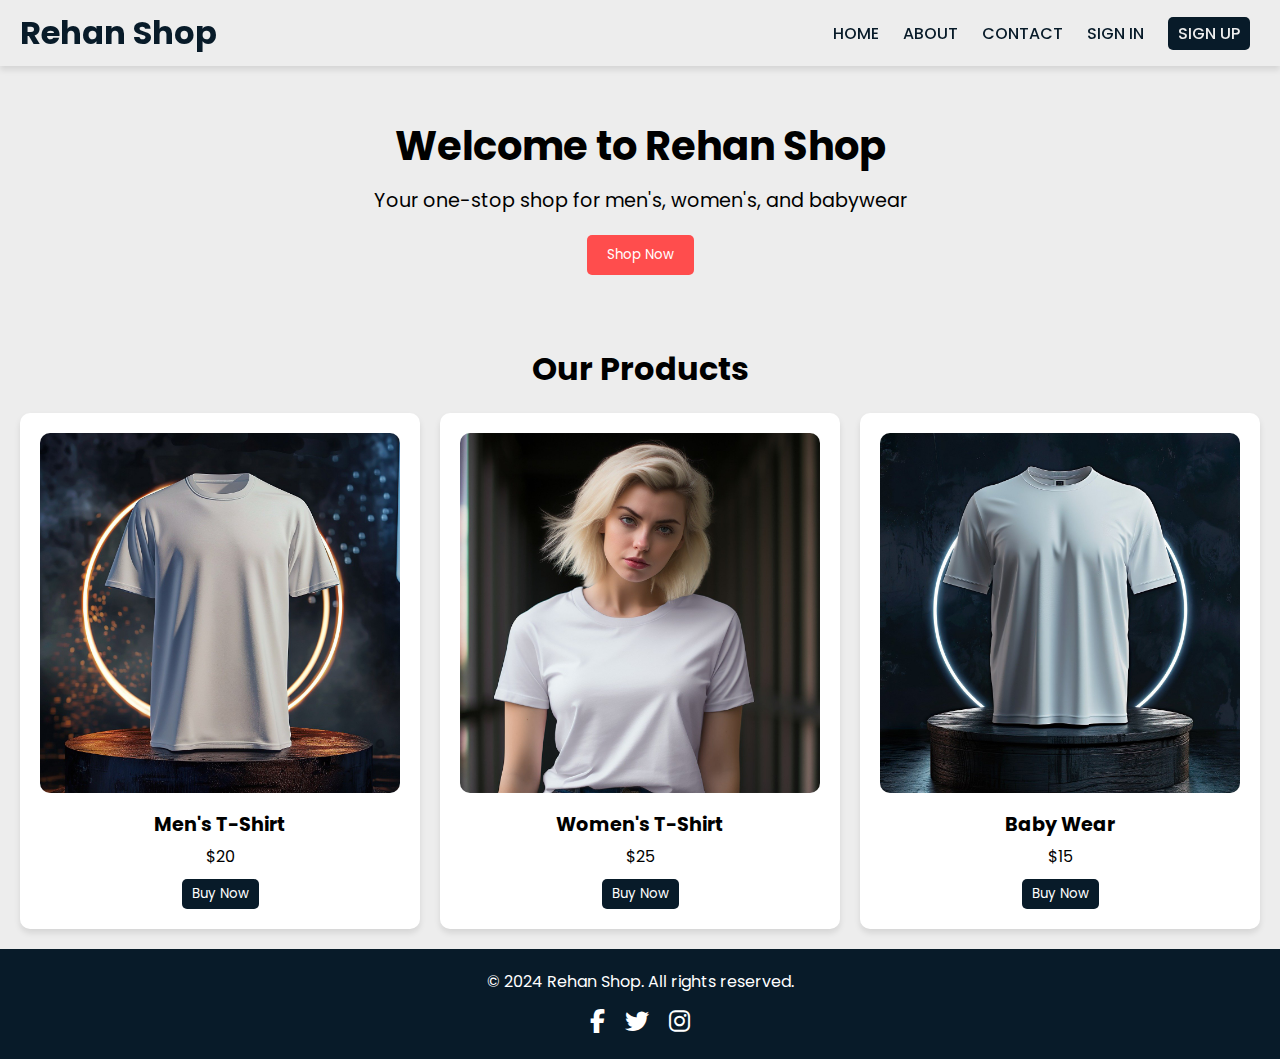
<file: index.html>
<!DOCTYPE html>
<html lang="en">
<head>
    <meta charset="UTF-8">
    <meta name="viewport" content="width=device-width, initial-scale=1.0">
    <title>Rehan Shop</title>
    <link href="https://cdnjs.cloudflare.com/ajax/libs/font-awesome/6.5.0/css/all.min.css" rel="stylesheet">
    <link rel="stylesheet" href="style.css">
</head>
<body>
    <!-- Navigation Bar -->
    <div class="nav">
        <div class="sec1"><h1>Rehan Shop</h1></div>
        <div class="sec2">
            <a href="home.html">HOME</a>
            <a href="about.html">ABOUT</a>
            <a href="contact.html">CONTACT</a>
            <a href="signin.html">SIGN IN</a>
            <a href="signup.html" id="sup">SIGN UP</a>
        </div>
    </div>

    <!-- Hero Section -->
    <section class="hero">
        <h1>Welcome to Rehan Shop</h1>
        <p>Your one-stop shop for men's, women's, and babywear</p>
        <button class="btn">Shop Now</button>
    </section>

    <!-- Products Section -->
    <section class="products">
        <h2>Our Products</h2>
        <div class="product-grid">
            <div class="product">
                <img src="images/b.jpg" alt="Product 1">
                <h3>Men's T-Shirt</h3>
                <p>$20</p>
                <button class="btn">Buy Now</button>
            </div>
            <div class="product">
                <img src="images/a.jpg" alt="Product 2">
                <h3>Women's T-Shirt</h3>
                <p>$25</p>
                <button class="btn">Buy Now</button>
            </div>
            <div class="product">
                <img src="images/c.jpg" alt="Product 3">
                <h3>Baby Wear</h3>
                <p>$15</p>
                <button class="btn">Buy Now</button>
            </div>
        </div>
    </section>

    <!-- Footer -->
    <footer>
        <p>© 2024 Rehan Shop. All rights reserved.</p>
        <div class="social-icons">
            <a href="https://facebook.com" target="_blank"><i class="fab fa-facebook-f"></i></a>
            <a href="https://twitter.com" target="_blank"><i class="fab fa-twitter"></i></a>
            <a href="https://instagram.com" target="_blank"><i class="fab fa-instagram"></i></a>
        </div>
    </footer>
</body>
</html>
</file>
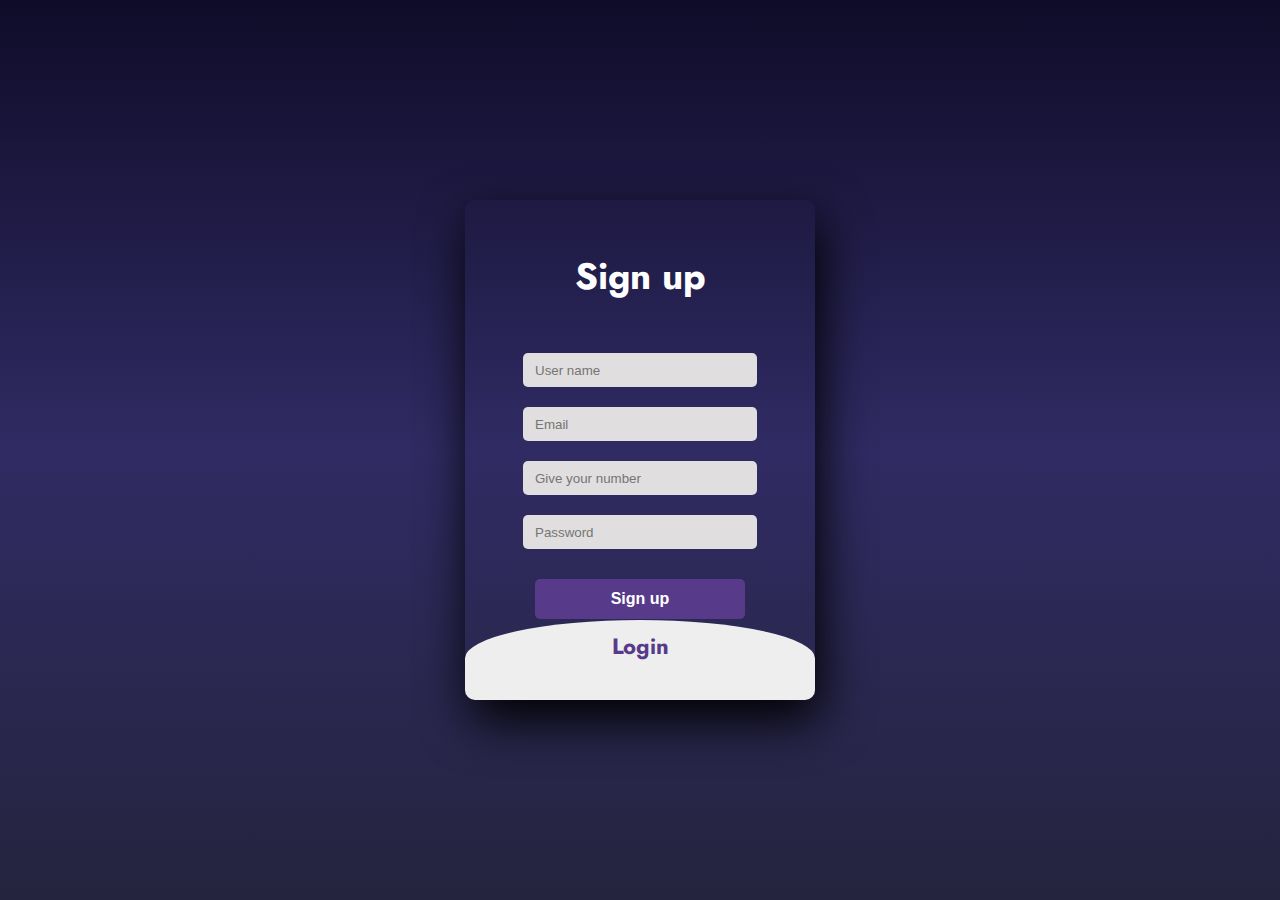
<file: signup.html>
<!DOCTYPE html>
<html>
<head>
	<title>Sign Up</title>
    <style>
        body{
            margin: 0;
            padding: 0;
            display: flex;
            justify-content: center;
            align-items: center;
            min-height: 100vh;
            font-family: 'Jost', sans-serif;
            background: linear-gradient(to bottom, #0f0c29, #302b63, #24243e);
        }
        .main{
            width: 350px;
            height: 500px;
            background: red;
            overflow: hidden;
            background: url("https://doc-08-2c-docs.googleusercontent.com/docs/securesc/68c90smiglihng9534mvqmq1946dmis5/fo0picsp1nhiucmc0l25s29respgpr4j/1631524275000/03522360960922298374/03522360960922298374/1Sx0jhdpEpnNIydS4rnN4kHSJtU1EyWka?e=view&authuser=0&nonce=gcrocepgbb17m&user=03522360960922298374&hash=tfhgbs86ka6divo3llbvp93mg4csvb38") no-repeat center/ cover;
            border-radius: 10px;
            box-shadow: 5px 20px 50px #000;
        }
        #chk{
            display: none;
        }
        .signup{
            position: relative;
            width:100%;
            height: 100%;
        }
        label{
            color: #fff;
            font-size: 2.3em;
            justify-content: center;
            display: flex;
            margin: 50px;
            font-weight: bold;
            cursor: pointer;
            transition: .5s ease-in-out;
        }
        input{
            width: 60%;
            height: 10px;
            background: #e0dede;
            justify-content: center;
            display: flex;
            margin: 20px auto;
            padding: 12px;
            border: none;
            outline: none;
            border-radius: 5px;
        }
        button{
            width: 60%;
            height: 40px;
            margin: 10px auto;
            justify-content: center;
            display: block;
            color: #fff;
            background: #573b8a;
            font-size: 1em;
            font-weight: bold;
            margin-top: 30px;
            outline: none;
            border: none;
            border-radius: 5px;
            transition: .2s ease-in;
            cursor: pointer;
        }
        button:hover{
            background: #6d44b8;
        }
        .login{
            height: 460px;
            background: #eee;
            border-radius: 60% / 10%;
            transform: translateY(-180px);
            transition: .8s ease-in-out;
        }
        .login label{
            color: #573b8a;
            transform: scale(.6);
        }
        
        #chk:checked ~ .login{
            transform: translateY(-500px);
        }
        #chk:checked ~ .login label{
            transform: scale(1);	
        }
        #chk:checked ~ .signup label{
            transform: scale(.6);
        }
        
    </style>
    <link href="https://fonts.googleapis.com/css2?family=Jost:wght@500&display=swap" rel="stylesheet">
</head>
<body>
	<div class="main">  	
		<input type="checkbox" id="chk" aria-hidden="true">

			<div class="signup">
				<form>
					<label for="chk" aria-hidden="true">Sign up</label>
					<input type="text" name="txt" placeholder="User name" required="">
					<input type="email" name="email" placeholder="Email" required="">
          <input type="number" name="broj" placeholder="Give your number" required="">
					<input type="password" name="pswd" placeholder="Password" required="">
					<button>Sign up</button>
				</form>
			</div>

			<div class="login">
				<form>
					<label for="chk" aria-hidden="true">Login</label>
					<input type="email" name="email" placeholder="Email" required="">
					<input type="password" name="pswd" placeholder="Password" required="">
					<button>Login</button>
				</form>
			</div>
	</div>
</body>
</html>
</file>
<file: style.css>
@import url('https://fonts.googleapis.com/css2?family=Poppins:wght@400;500;600;700&display=swap');

* {
    margin: 0;
    padding: 0;
    box-sizing: border-box;
    font-family: 'Poppins', sans-serif;
}

html, body {
    background-color: #ededed;
    color: black;
}

.nav {
    height: 66px;
    width: 100%;
    background-color: #ededed;
    display: flex;
    justify-content: space-between;
    align-items: center;
    padding: 0 20px;
    box-shadow: 0 4px 6px rgba(0, 0, 0, 0.1);
    position: sticky;
    top: 0;
    z-index: 1000;
}

.sec1 {
    color: #081b29;
    font-weight: 600;
}

.sec2 a {
    color: #081b29;
    text-decoration: none;
    margin: 0 10px;
    font-weight: 500;
}

#sup {
    border-radius: 5px;
    color: #ededed;
    background-color: #081b29;
    padding: 5px 10px;
}

.sec2 a:hover {
    color: red;
}

#sup:hover {
    color: yellow;
    background-color: #090d0f;
}

/* Hero Section */
.hero {
    text-align: center;
    padding: 50px 20px;
    background-color: #ededed;
    color: black;
}

.hero h1 {
    font-size: 2.5rem;
    margin-bottom: 10px;
}

.hero p {
    font-size: 1.2rem;
    margin-bottom: 20px;
}

.hero .btn {
    background-color: #ff4d4d;
    color: white;
    border: none;
    padding: 10px 20px;
    border-radius: 5px;
    cursor: pointer;
}

.hero .btn:hover {
    color: yellow;
    background-color: #090d0f;
}

/* Products Section */
.products {
    padding: 20px;
    text-align: center;
}

.products h2 {
    font-size: 2rem;
    margin-bottom: 20px;
}

.product-grid {
    display: grid;
    grid-template-columns: repeat(auto-fit, minmax(200px, 1fr));
    gap: 20px;
}

.product {
    background-color: white;
    border-radius: 10px;
    padding: 20px;
    box-shadow: 0 4px 6px rgba(0, 0, 0, 0.1);
    text-align: center;
}

.product img {
    width: 100%;
    height: auto;
    border-radius: 10px;
    margin-bottom: 10px;
}

.product h3 {
    font-size: 1.2rem;
    margin-bottom: 5px;
}

.product p {
    font-size: 1rem;
    margin-bottom: 10px;
}

.product .btn {
    background-color: #081b29;
    color: white;
    border: none;
    padding: 5px 10px;
    border-radius: 5px;
    cursor: pointer;
}

.product .btn:hover {
    color: yellow;
    background-color: #090d0f;
}

/* Footer */
footer {
    background-color: #081b29;
    color: white;
    text-align: center;
    padding: 20px;
}

footer .social-icons img {
    margin: 0 5px;
    width: 24px;
    height: 24px;
}

footer a {
    text-decoration: none;
    color: white;
}

footer a:hover {
    color: yellow;
}

/* Social Icons */
footer .social-icons {
    margin-top: 10px;
    display: flex;
    justify-content: center;
    gap: 20px;
}

footer .social-icons a {
    text-decoration: none;
    color: white;
    font-size: 1.5rem;
    transition: color 0.3s ease, transform 0.3s ease;
}

footer .social-icons a:hover {
    color: yellow;
    transform: scale(1.2);
}

/* Responsive Design */
@media (max-width: 768px) {
    .nav {
        flex-direction: column;
        height: auto;
        padding: 10px;
    }

    .sec2 {
        display: flex;
        flex-wrap: wrap;
        justify-content: center;
    }

    .hero h1 {
        font-size: 2rem;
    }

    .hero p {
        font-size: 1rem;
    }

    .product-grid {
        grid-template-columns: 1fr;
    }
}
</file>
